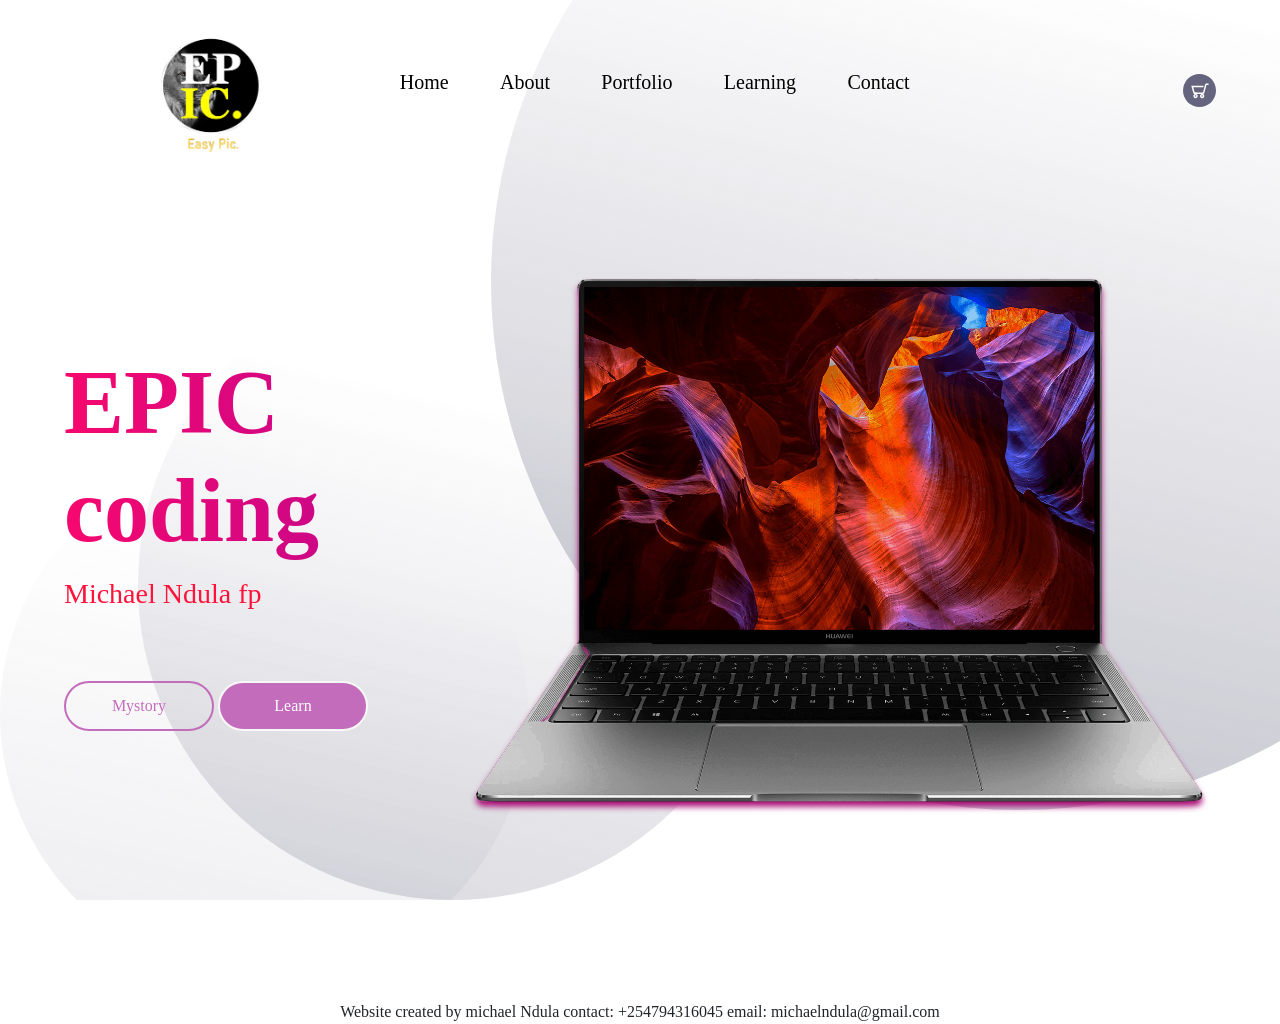
<file: pset8/homepage/index.html>
<!DOCTYPE html>
<html lang="en">
  <head>
    <meta charset="UTF-8" />
    <meta name="viewport" content="width=device-width,initial-scale=1.0" />
    <meta http-equiv="X-UA-compatible" content="ie=edge" />
    <link rel="stylesheet" href="https://stackpath.bootstrapcdn.com/bootstrap/4.3.1/css/bootstrap.min.css">
    <link rel="stylesheet" href="./styles.css" />
    <link rel="javascript" href="./learning.js" />
    <title>EPIC coding.com</title>
    <script>
      alert(
        "Website created by Michael ndula\nmycontact is displayed in the footer area\n"
      );
      alert(
        "Website is highly responsive \nso be carefull filling in your details\n Just kidding Enjoy!!"
      );
    </script>
  </head>
  <body>
    <header>
      <div class="logo-container">
        <img
          src="Epic.png"
          href="./index.html"
          width="300px"
          alt="logo"
        />
        <h4 class="logo"></h4>
      </div>
      <nav>
        <ul class="nav-links">
          <li><a class="nav-link" href="index.html">Home</a></li>
          <li><a class="nav-link" href="./About.html">About</a></li>
          <li><a class="nav-link" href="./portfolio.html">Portfolio</a></li>
          <li><a class="nav-link" href="Learning.html">Learning</a></li>
          <li><a class="nav-link" href="contact.html">Contact</a></li>
        </ul>
      </nav>
      <div class="cart">
        <img src="cart.svg" alt="cart" />
      </div>
    </header>
    <main>
      <section class="presentation">
        <div class="introduction">
          <div class="intro-text">
            <h1>EPIC coding</h1>
            <p>Michael Ndula fp</p>
          </div>
          <div class="buttons">
            <button class="story">Mystory</button>
            <button class="learn">Learn</button>
          </div>
        </div>
        <div class="cover1">
          <img src="matebook.png" alt="epic" />
        </div>
      </section>
      <img class="Big-circle" src="big-eclipse.svg" alt="" />
      <img class="Mid-circle" src="mid-eclipse.svg" alt="" />
      <img class="Small-circle" src="small-eclipse.svg" alt="" />
    </main>
    <footer>Website created by michael Ndula contact: +254794316045 email: michaelndula@gmail.com</footer>
  </body>
</html>
</file>
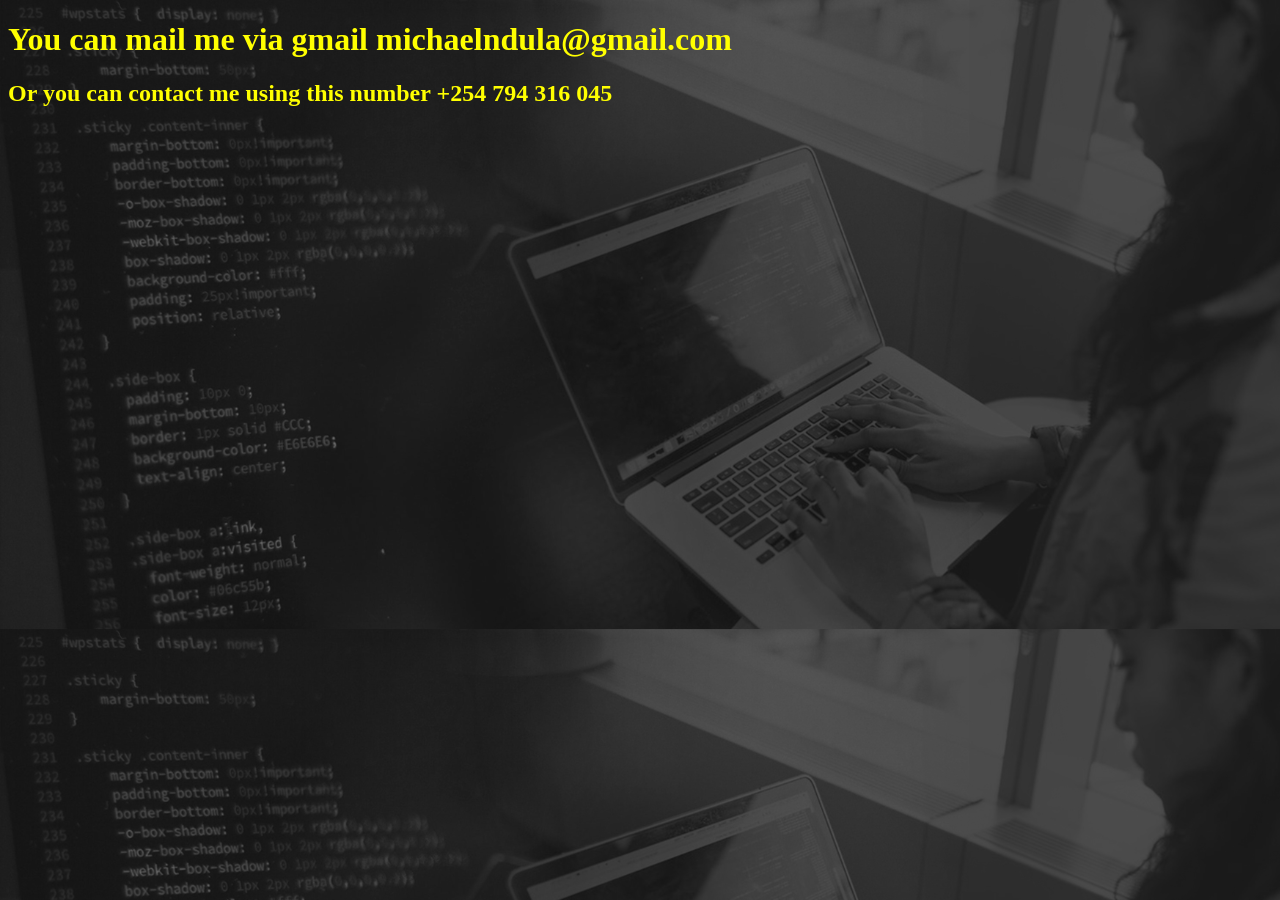
<file: pset5/homepage/getintouch.html>
<!Doctype html>
<html>
<head>
<title>My info</title>
</head>
<body style = "background:urL(slider1.jpg);background-size:110%;color:yellow;">
<h1 font>You can mail me via gmail michaelndula@gmail.com</h1>
<h2>Or you can contact me using this number +254 794 316 045</h2>
</body>
</html>
</file>
<file: pset8/homepage/styles.css>
* {
  margin: 0px;
  padding: 0px;
  box-sizing: border-box;
}
body {
  font-family: Cambria, Cochin, Georgia, Times, "Times New Roman", serif;
}

header {
  display: flex;
  width: 90%;
  height: 20vh;
  margin: auto;
  align-items: center;
}

.logo-container,
.nav-links,
.cart {
  display: flex;
}
.logo-container {
  flex: 1;
}
.logo {
  font-weight: 400;
  margin: 5px;
}

/*====navigation====*/
nav {
  flex: 2;
}
.nav-links {
  justify-content: space-around;
  list-style: none;
}

.nav-link {
  color: #000000;
  font-style: Georgia;
  font-size: 20px;
  text-decoration: none;
}

.nav-link:hover {
  margin: 3px;
  color: #ff0fd7;
}
.nav-link2 {
  color: #ffad00;
  font-style: Georgia;
  font-size: 20px;
  text-decoration: none;
}

.nav-link2:hover {
  margin: 3px;
  color: #00aeff;
}
/*====coverimg & cartlogo====*/
.cart {
  flex: 1;
  justify-content: flex-end;
  cursor: pointer;
}

.presentation {
  display: flex;
  width: 90%;
  margin: auto;
  min-height: 80vh;
  align-items: center;
}

.cover1 {
  flex: 1;
}

.cover1 img {
  height: 80vh;
  filter: drop-shadow(0px 5px 3px rgb(168, 9, 115));
  animation: drop 1.5s ease-in;
  margin-left: 10px;
}

.cover2 img {
  height: 60vh;
  filter: drop-shadow(0px 5px 3px rgb(168, 9, 115));
  animation: inset 1.5s ease-in;
  animation-direction: alternate;
}

/*====text-sections====*/
.intro-text h1 {
  color: #f6086e;
  font-size: 90px;
  font-weight: 600;
  background: linear-gradient(to right, #f6086e, #b90692);
  animation: drop 1.2s ease-in;
  -webkit-background-clip: text;
  -webkit-text-fill-color: transparent;
}

.intro-text p {
  margin-top: 5px;
  font-size: 28px;
  color: #ff133a;
  animation: drop 2s ease-out;
}

.paragraph1 {
  shape-image-threshold: inherit;
  font-size: 20px;
}

.paragraph2 {
  font-size: 20px;
}
.h1 {
  color: #f7f7f7;
}

.h2 {
  color: #ff133a;
}

.coverpic {
  position: absolute;
  top: 0%;
  z-index: -1;
  height: 100vh;
  align-content: flex;
  margin-left: 330px;
  margin-top: 20px;
  filter: drop-shadow(0px 10px 7px rgb(168, 9, 115));
  animation: drop 1.5s ease-in;
}

.contacth1 {
  color: #f7f7f7;
  text-align: center;
  margin-top: 5px;
}

.contacts {
  margin-left: 70px;
  text-decoration: none;
}
.contact {
  color: #f6086e;
  font-size: 20px;
  text-decoration: solid;
}

.portfolio {
  text-align: center;
  color: #f6086e;
}

/*===Buttons===*/
.buttons {
  padding: 50px 0px 0px 0px;
}

.buttons2 {
  padding: 50px 0px 0px 0px;
  margin-left: 590px;
}

.story {
  border: 2px solid #c36cbb;
  border-radius: 25px;
  background: transparent;
  color: #c36cbb;
  width: 150px;
  height: 50px;
  cursor: pointer;
}

.story:hover {
  color: #f7f7f7;
  background: #af0bcf;
  box-shadow: 0 0 10px #000000;
}

.learn {
  border: 2px solid #f8f8f8;
  border-radius: 25px;
  background: #c36cbb;
  color: #ffffff;
  width: 150px;
  height: 50px;
  cursor: pointer;
}

.learn:hover {
  color: #8d0f80;
  background: #f0f0f0;
  box-shadow: 0 0 10px #020202;
}

.login {
  border: 2px solid;
}

.introduction {
  flex: 1;
}

/*===sing inpage===*/

input {
  color: #022255 !important;
}
input[type="email"]:focus,
input[type="password"]:focus,
input[type="text"]:focus {
  box-shadow: 0 0 5px rgba(256, 8, 110, 0.8);
  border: 1px solid rgba(256, 8, 110, 0.8);
}

.container2 {
  width: 100vh;
  margin-left: 500px;
  justify-content: center;
  align-items: center;
}

.form-horizontal {
  width: 320px;
  background-image: linear-gradient(to right, #f6086e, #a3077c);
  padding: 70px 45px;
  border-radius: 8px;
  box-shadow: 5px 20px 15px rgba(252, 4, 177, 0.5);
  opacity: 1;
  animation: drop 1.5s ease-in;
}

.control-label {
  text-align: left !important;
  padding-bottom: 4px;
}
.progress {
  height: 20px;
}
.form-group {
  margin-bottom: 10px;
}
.show-pass {
  background-color: #e90f10;
}
.progress-bar-warning {
  background-color: #ffad00;
}
.progress-bar-success {
  background-color: #02b502;
}
.login {
  width: 150px;
  background-image: linear-gradient(to right, #f6086e, #ff133a);
  font-size: 25px;
  color: rgb(0, 0, 0);
  margin: 0 auto 5px;
  padding: 8px 0;
}

.Create {
  width: 180px;
  background-image: linear-gradient(to right, #f6086e, #ff133a);
  font-size: 18px;
  color: rgb(255, 255, 255);
  margin-left: 25px;
  margin-top: 40px;
  padding: 8px 25px;
  border-radius: 25px;
  cursor: pointer;
}

.Create:hover {
  color: #f7f7f7;
  background: #e21179;
}

.signin {
  margin-left: 500px;
  padding: 10px 25px;
  cursor: pointer;
  font-size: 20px;
}

.signin2 {
  background-image: linear-gradient(to right, #f6086e, #ff133a);
  color: #fff;
  cursor: pointer;
  font-size: 50px;
}

.login-btn {
  background-image: linear-gradient(
    to right,
    rgba(255, 0, 111, 0.8) rgba(247, 2, 43, 0.8)
  );
  color: #fff;
  height: 20px;
}

.sign-btn {
  background-image: linear-gradient(
    to right,
    rgba(255, 0, 111, 0.8) rgba(247, 2, 43, 0.8)
  );
  color: #fff;
}

/*====contact area====*/

.contact-form {
  text-align: center;
  margin-top: 40px;
  text-shadow: #f8f8f8;
  animation: drop 1.5s ease-in;
}
.form-control {
  text-align: center;
  background: transparent;
  border: none;
  outline: none;
  border-bottom: 2px solid rgb(255, 255, 255);
  color: #f1f1f1;
  font-size: 18px;
  margin-bottom: 30px;
}

.submit {
  border-color: transparent;
  background-color: linear-gradient rgba(247, 2, 43, 0.8) rgb(168, 9, 115);
  color: #e90c94;
  font-size: 20px;
  font-weight: bold;
  height: 30px;
  margin-top: -50px;
}
/*====circles====*/
.Big-circle {
  position: absolute;
  top: 0px;
  right: 0px;
  z-index: -1;
  opacity: 0.7;
  height: 90%;
}

.Mid-circle {
  position: absolute;
  top: 30%;
  right: 40%;
  z-index: -1;
  opacity: 0.7;
  height: 70%;
}

.Small-circle {
  position: absolute;
  bottom: 0%;
  left: 0%;
  z-index: -1;
  opacity: 0.7;
  height: 50%;
}

.bg img {
  width: 100%;
  height: 100vh;
  position: absolute;
  opacity: 0.9;
  animation: drop 1s ease-in;
}

footer {
  text-align: center;
  margin-top: 100px;
}
/*====transform when using a mobile phone or pad====*/
@keyframes drop {
  0% {
    opacity: 0;
    transform: translateY(-90px);
  }
  100% {
    opacity: 1;
    transform: translateY(0px);
  }
}

@media screen and (max-width: 1024px) {
  .presentation {
    flex-direction: column;
    align-items: center;
  }
  .introduction {
    margin-top: 5vh;
    text-align: center;
  }
  .laptop-select {
    bottom: 5%;
    right: 50%;
    width: 50%;
    transform: translate(50%, 5%);
  }
}
</file>
